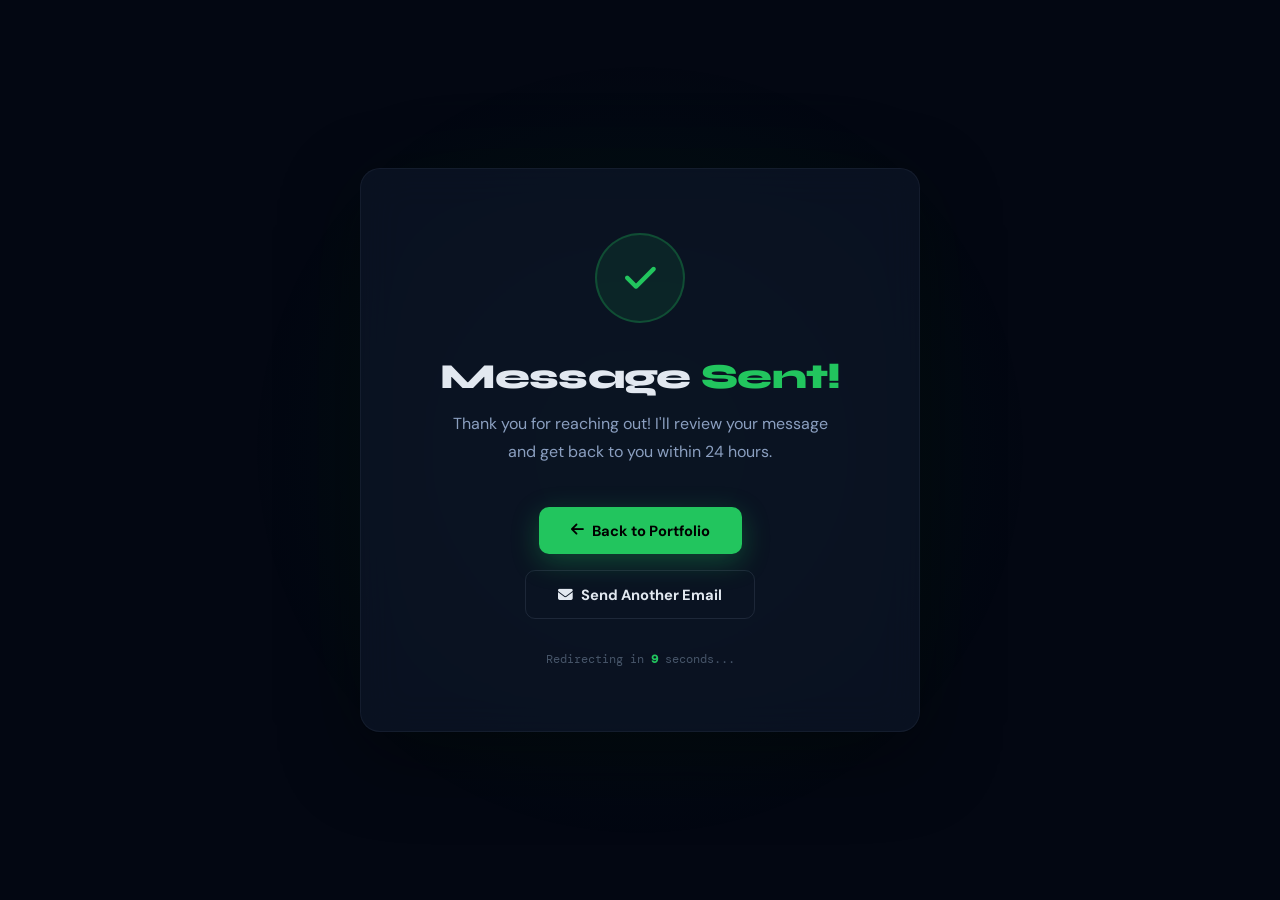
<file: thanks.html>
<!DOCTYPE html>
<html lang="en">
<head>
  <meta charset="UTF-8">
  <meta name="viewport" content="width=device-width,initial-scale=1.0">
  <title>Message Sent — Ashwin T</title>
  <link rel="preconnect" href="https://fonts.googleapis.com">
  <link href="https://fonts.googleapis.com/css2?family=Syne:wght@700;800&family=DM+Sans:wght@400;500;600;700&family=DM+Mono:wght@400;500&display=swap" rel="stylesheet">
  <link rel="stylesheet" href="https://cdnjs.cloudflare.com/ajax/libs/font-awesome/6.5.1/css/all.min.css">
  <style>
    *,*::before,*::after { margin:0; padding:0; box-sizing:border-box; }

    :root {
      --bg:#030712; --surface:#0a0f1a; --card:rgba(15,23,42,.65);
      --border:rgba(148,163,184,.08); --border2:rgba(148,163,184,.15);
      --green:#22c55e; --text:#e2e8f0; --text2:#8b9fc0; --text3:#475569;
      --fh:'Syne',sans-serif; --fb:'DM Sans',sans-serif; --fm:'DM Mono',monospace;
      --r-xl:20px; --r-sm:10px;
    }

    body {
      background:var(--bg); color:var(--text); font-family:var(--fb);
      min-height:100vh; display:flex; align-items:center; justify-content:center;
      overflow:hidden; position:relative;
    }

    /* Animated background */
    .bg-glow {
      position:fixed; top:50%; left:50%; transform:translate(-50%,-50%);
      width:800px; height:800px;
      background:radial-gradient(circle, rgba(34,197,94,.06) 0%, transparent 70%);
      pointer-events:none; z-index:0;
      animation:breathe 6s ease-in-out infinite;
    }
    @keyframes breathe {
      0%,100% { transform:translate(-50%,-50%) scale(1); opacity:.6; }
      50% { transform:translate(-50%,-50%) scale(1.15); opacity:1; }
    }

    /* Floating particles */
    .particles { position:fixed; inset:0; z-index:0; pointer-events:none; }
    .particle {
      position:absolute; width:2px; height:2px; background:var(--green);
      border-radius:50%; opacity:0; animation:float-up linear infinite;
    }
    @keyframes float-up {
      0%  { transform:translateY(100vh) scale(0); opacity:0; }
      20% { opacity:.6; }
      80% { opacity:.3; }
      100%{ transform:translateY(-10vh) scale(1); opacity:0; }
    }

    .card {
      position:relative; z-index:1;
      background:var(--card); border:1px solid var(--border);
      border-radius:var(--r-xl); padding:4rem 3.5rem;
      text-align:center; max-width:560px; width:90%;
      backdrop-filter:blur(20px);
      box-shadow:0 25px 80px rgba(0,0,0,.4), 0 0 120px rgba(34,197,94,.04);
      animation:cardIn .8s cubic-bezier(.16,1,.3,1) both;
    }
    @keyframes cardIn {
      from { opacity:0; transform:scale(.92) translateY(30px); }
      to   { opacity:1; transform:scale(1) translateY(0); }
    }

    .check-wrap {
      width:90px; height:90px; margin:0 auto 2rem;
      background:rgba(34,197,94,.1); border:2px solid rgba(34,197,94,.25);
      border-radius:50%; display:flex; align-items:center; justify-content:center;
      animation:popIn .6s cubic-bezier(.16,1,.3,1) .3s both;
    }
    @keyframes popIn {
      from { opacity:0; transform:scale(.5); }
      to   { opacity:1; transform:scale(1); }
    }
    .check-wrap i {
      font-size:2.2rem; color:var(--green);
      animation:drawCheck .5s ease .7s both;
    }
    @keyframes drawCheck {
      from { opacity:0; transform:scale(.3) rotate(-20deg); }
      to   { opacity:1; transform:scale(1) rotate(0); }
    }

    h1 {
      font-family:var(--fh); font-size:clamp(1.5rem, 4vw, 2.2rem);
      font-weight:800; margin-bottom:.75rem; letter-spacing:-.02em;
      animation:fadeUp .6s ease .5s both;
    }
    h1 em { color:var(--green); font-style:normal; }

    .subtitle {
      color:var(--text2); font-size:1rem; line-height:1.8;
      max-width:400px; margin:0 auto 2.5rem;
      animation:fadeUp .6s ease .65s both;
    }

    @keyframes fadeUp {
      from { opacity:0; transform:translateY(15px); }
      to   { opacity:1; transform:translateY(0); }
    }

    .actions {
      display:flex; gap:1rem; justify-content:center; flex-wrap:wrap;
      animation:fadeUp .6s ease .8s both;
    }

    .btn {
      display:inline-flex; align-items:center; gap:.5rem;
      padding:.85rem 2rem; border-radius:var(--r-sm);
      font-family:var(--fb); font-size:.92rem; font-weight:700;
      text-decoration:none; cursor:pointer; border:none;
      transition:all .35s cubic-bezier(.34,1.56,.64,1);
    }
    .btn-primary {
      background:var(--green); color:#000;
      box-shadow:0 8px 28px rgba(34,197,94,.3);
    }
    .btn-primary:hover {
      transform:translateY(-3px);
      box-shadow:0 16px 48px rgba(34,197,94,.45);
    }
    .btn-ghost {
      background:transparent; color:var(--text);
      border:1px solid var(--border2);
    }
    .btn-ghost:hover {
      border-color:var(--green); color:var(--green);
      transform:translateY(-3px);
    }

    .timer {
      margin-top:2rem; font-family:var(--fm); font-size:.78rem;
      color:var(--text3); animation:fadeUp .6s ease 1s both;
    }
    .timer span { color:var(--green); font-weight:600; }

    @media (max-width:480px) {
      .card { padding:3rem 1.75rem; }
    }
  </style>
</head>
<body>

  <div class="bg-glow"></div>

  <div class="particles" id="particles"></div>

  <div class="card">
    <div class="check-wrap">
      <i class="fas fa-check"></i>
    </div>
    <h1>Message <em>Sent!</em></h1>
    <p class="subtitle">Thank you for reaching out! I'll review your message and get back to you within 24 hours.</p>
    <div class="actions">
      <a href="index.html" class="btn btn-primary">
        <i class="fas fa-arrow-left"></i> Back to Portfolio
      </a>
      <a href="mailto:ashwin2006t@gmail.com" class="btn btn-ghost">
        <i class="fas fa-envelope"></i> Send Another Email
      </a>
    </div>
    <div class="timer">Redirecting in <span id="countdown">10</span> seconds...</div>
  </div>

  <script>
    // Auto redirect countdown
    let count = 10;
    const el = document.getElementById('countdown');
    const timer = setInterval(() => {
      count--;
      el.textContent = count;
      if (count <= 0) {
        clearInterval(timer);
        window.location.href = 'index.html';
      }
    }, 1000);

    // Generate particles
    const container = document.getElementById('particles');
    for (let i = 0; i < 30; i++) {
      const p = document.createElement('div');
      p.className = 'particle';
      p.style.left = Math.random() * 100 + '%';
      p.style.animationDuration = (4 + Math.random() * 8) + 's';
      p.style.animationDelay = Math.random() * 5 + 's';
      p.style.width = p.style.height = (1 + Math.random() * 2) + 'px';
      container.appendChild(p);
    }
  </script>

</body>
</html>
</file>
